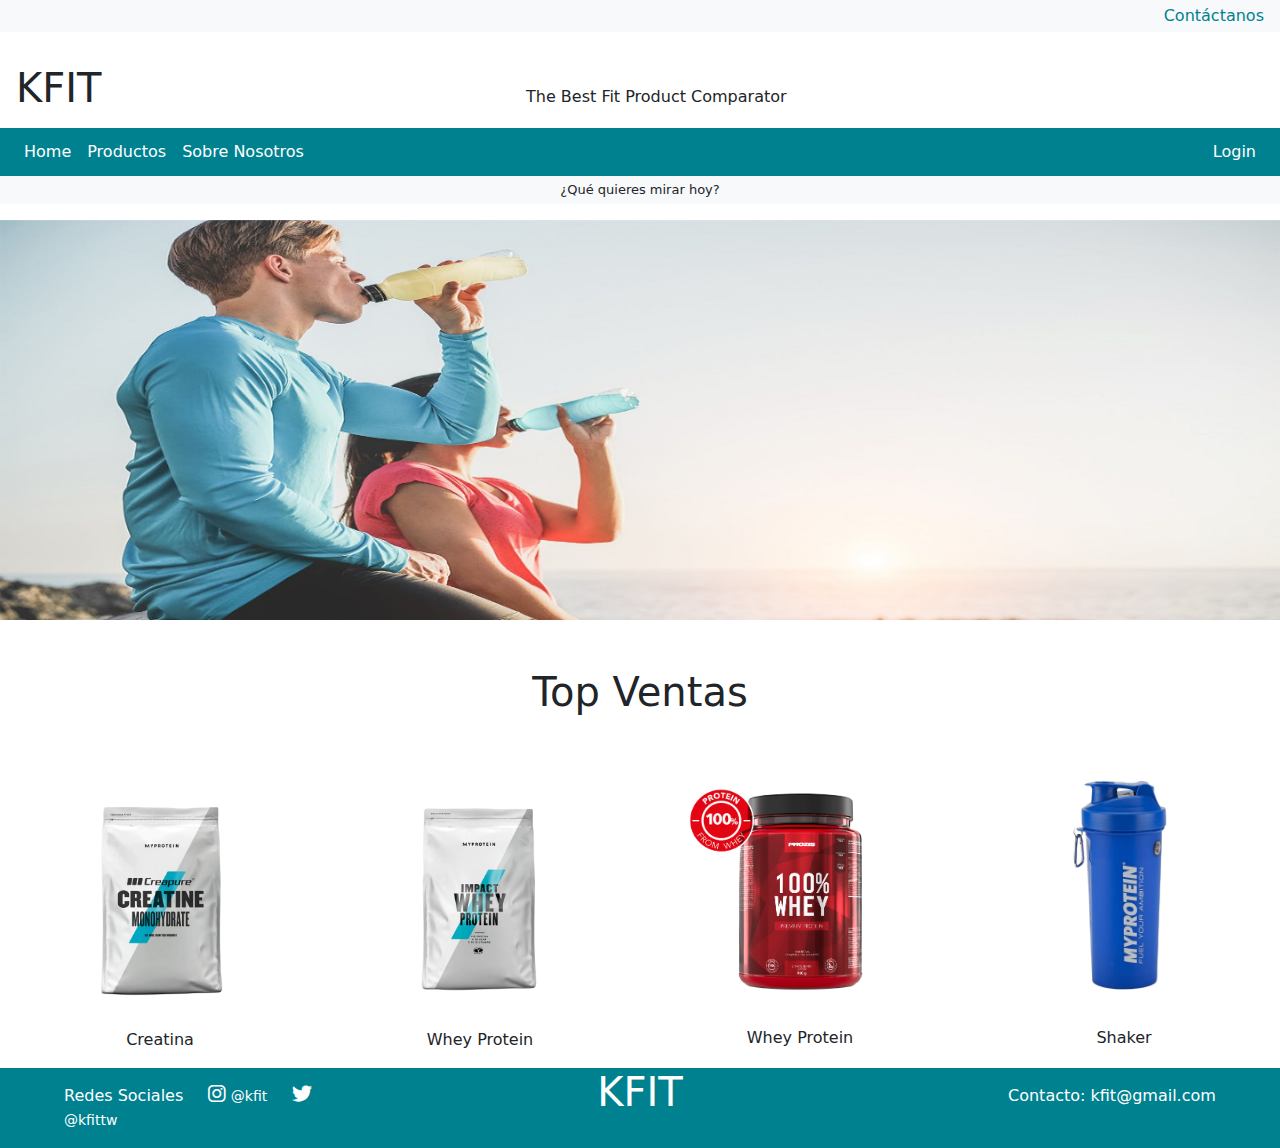
<file: index.html>
<!doctype html>
<html lang="en">
   <head>
      <!-- Required meta tags -->
      <meta charset="utf-8">
      <meta name="viewport" content="width=device-width, initial-scale=1">
      <!-- Bootstrap CSS-->
      <link href="./css/bootstrap.min.css" rel="stylesheet">
      <!--CSS PROPIO-->
      <link href="./css/estilo.css" rel="stylesheet">
      <link rel="stylesheet" type="text/css" href="./fontawesome/css/all.min.css">
      <title>KFIT</title>
   </head>
   <body>
      <!--HEADER-->
      <div class="container-fluid bg-light">
         <a class="Contacto" href="#contacto">
            <p class="Contacto text-end p-1">Contáctanos</p>
         </a>
      </div>
      <header class="container-fluid bg-white text-dark p-3 text-start">
         <div class="subtexto text-start">
            <h1 class="d-inline"> KFIT </h1>
            <p class="subtext d-inline"> The Best Fit Product Comparator</p>
         </div>
      </header>
      <!--NAVBAR-->
      <nav class="navbar navbar-expand-lg navbar-light p-1">
         <div class="container-fluid">
            <button class="navbar-toggler" type="button" data-bs-toggle="collapse" data-bs-target="#navbarSupportedContent" aria-controls="navbarSupportedContent" aria-expanded="false" aria-label="Toggle navigation">
            <span class="navbar-toggler-icon"></span>
            </button>
            <div class="collapse navbar-collapse" id="navbarSupportedContent">
               <ul class="navbar-nav me-auto mb-2 mb-lg-0">
                  <li class="nav-item">
                     <a class="nav-link active  text-white" aria-current="page" href="#">Home</a>
                  </li>
                  <li class="nav-item">
                     <a class="nav-link text-white" href="#productos">Productos</a>
                     <ul class="dropdown-menu" aria-labelledby="navbarDropdown">
                        <li><a class="dropdown-item" href="#">Action</a></li>
                        <li><a class="dropdown-item" href="#">Another action</a></li>
                        <li>
                           <hr class="dropdown-divider">
                        </li>
                        <li><a class="dropdown-item" href="#">Something else here</a></li>
                     </ul>
                  <li class="nav-item">
                     <a class="nav-link text-white" href="./aboutus.html">Sobre Nosotros</a>
                  </li>
                  </li>
               </ul>
               <ul class="navbar-nav ms-auto mb-2 mb-lg-0">
                  <li class="nav-item">
                     <a class="nav-link text-white" role="button" onclick="document.getElementById('id01').style.display='block'" style="width:auto;">Login</a>
                     <div id="id01" class="modal">
                        <form class="modal-content animate" action="./index.html" method="post">
                           <div class="imgcontainer">
                              <span onclick="document.getElementById('id01').style.display='none'" class="close" title="Close Modal">&times;</span>
                              <img src="./img/avatar.png" alt="Avatar" class="avatar">
                           </div>
                           <div class="container">
                              <label for="uname"><b>Usuario</b></label>
                              <input type="text" placeholder="Introducir Usuario" name="uname" required>
                              <label for="psw"><b>Contraseña</b></label>
                              <input type="password" placeholder="Introducir Contraseña" name="psw" required>
                              <button type="submit">Login</button>
                              <label>
                              <input type="checkbox" checked="checked" name="remember"> Recordarme
                              </label>
                           </div>
                           <div class="container" style="background-color:#f1f1f1">
                              <button type="button" onclick="document.getElementById('id01').style.display='none'" class="cancelbtn">Cancelar</button>
                              <span class="psw">¿Has olvidado tu <a href="#">contraseña?</a></span>
                           </div>
                        </form>
                     </div>
                  </li>
               </ul>
            </div>
         </div>
      </nav>
      <div class="container-fluid bg-light">
         <p class="quequieres text-dark text-center p-1">¿Qué quieres mirar hoy?</p>
      </div>
      <!--CONTENIDO-->
      <div class="fotoslide">
         <div id="carouselExampleIndicators" class="carousel slide" data-bs-ride="carousel">
            <!-- <div class="carousel-indicators">
               <button type="button" data-bs-target="#carouselExampleIndicators" data-bs-slide-to="0" class="active" aria-current="true" aria-label="Slide 1"></button>
               <button type="button" data-bs-target="#carouselExampleIndicators" data-bs-slide-to="1" aria-label="Slide 2"></button>
               <button type="button" data-bs-target="#carouselExampleIndicators" data-bs-slide-to="2" aria-label="Slide 3"></button>
               </div>-->
            <div class="carousel-inner">
               <div data-bs-interval="3500" class="carousel-item active">
                  <center><img src="./img/slide1.jpg" class="d-block" alt="..." ></center>
               </div>
               <div data-bs-interval="3500" class="carousel-item">
                  <center><img src="./img/slide2.jpg" class="d-block" alt="..."></center>
               </div>
               <div data-bs-interval="3500" class="carousel-item">
                  <center><img src="./img/slide3.jpg" class="d-block" alt="..."></center>
               </div>
            </div>
         </div>
      </div>
      <div class="container-fluid bg-white text-center p-5">
         <h1 id="productos">Top Ventas</h1>
      </div>
      <div class="fila">
         <div class="colu">
            <a href="./creatina.html">
            <img src="./img/popu1.png"></img>
            </a>  
            <p> Creatina </p>
         </div>
         <div class="colu">
            <a href="./creatina.html">
            <img src="./img/popu2.png">
            </a>
            <p>Whey Protein
            <p>
         </div>
         <div class="colu">
            <a href="./creatina.html">
            <img class="fotopeque" src="./img/popu3.png">
            </a>
            <p class="mt-4">Whey Protein
            <p>
         </div>
         <div class="colu">
            <a href="./creatina.html">
            <img class="fotopeque2 "src="./img/popu4.png">
            </a>
            <p class="mt-4 ms-2">Shaker</p>
         </div>
         <div class="clearer"></div>
      </div>
      <div class="footer" id="contacto">
         <div class="columid">
            <p class="pt-3">Redes Sociales <i class="fa-brands fa-instagram"></i><a href="https://www.instagram.com/?hl=es"><small> @kfit</small></a> <i class="fa-brands fa-twitter"></i><a href="https://twitter.com/?lang=es"><small>@kfittw</small></a></p>
         </div>
         <div class="columid text-center">
            <h1>KFIT</h1>
         </div>
         <div class="columid text-end">
            <a class="gmail" href="https://www.google.com/intl/es/gmail/about/"><p class="pt-3">Contacto: kfit@gmail.com</p></a>
         </div>
         <div class="clearer"></div>
      </div>
      <script src="./js/bootstrap.bundle.min.js">
         // Get the modal
         var modal = document.getElementById('id01');
         
         // When the user clicks anywhere outside of the modal, close it
         window.onclick = function(event) {
         if (event.target == modal) {
         modal.style.display = "none";
         }
         }
      </script>
   </body>
</html>
</file>
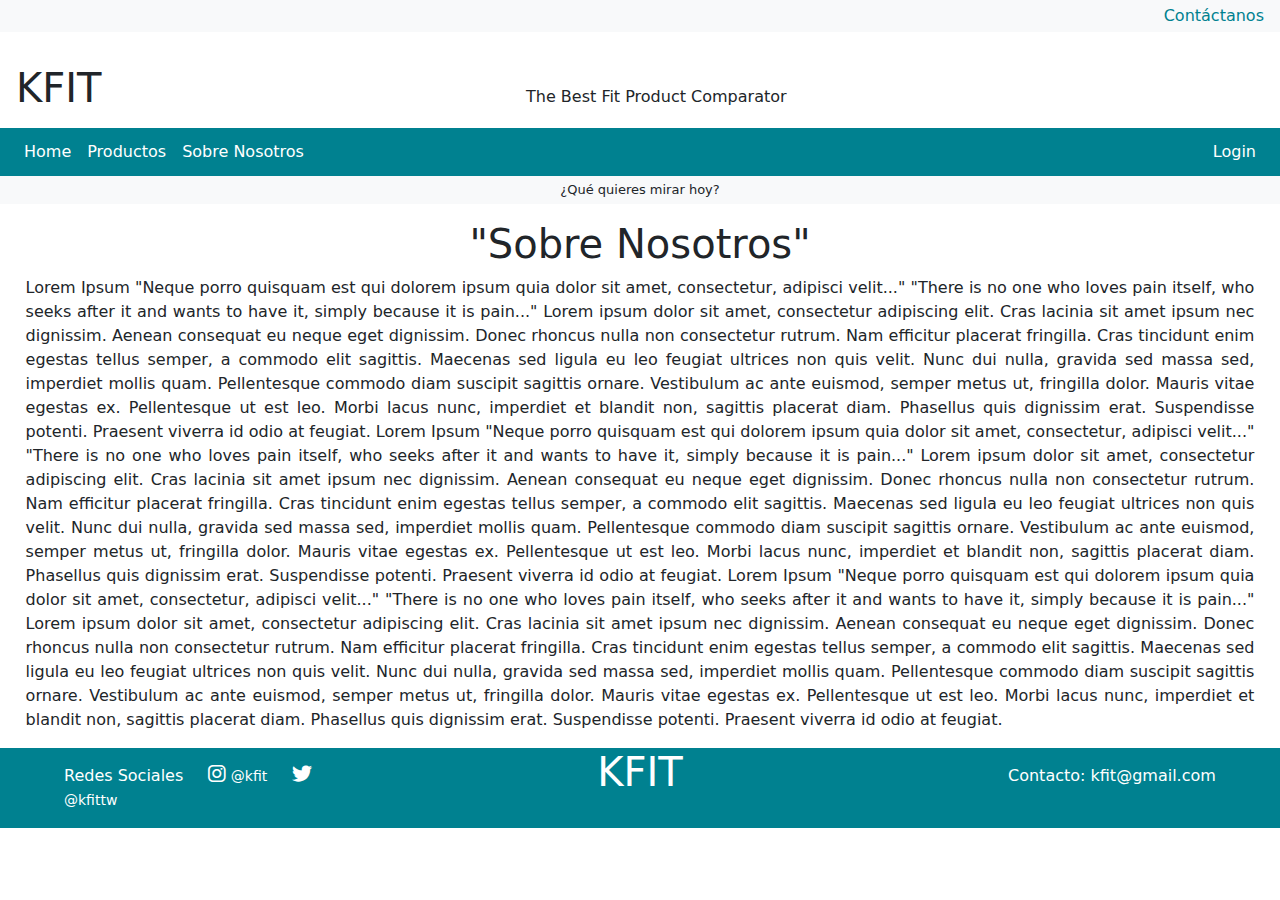
<file: aboutus.html>
<!doctype html>
<html lang="en">
   <head>
      <!-- Required meta tags -->
      <meta charset="utf-8">
      <meta name="viewport" content="width=device-width, initial-scale=1">
      <!-- Bootstrap CSS-->
      <link href="./css/bootstrap.min.css" rel="stylesheet">
      <!--CSS PROPIO-->
      <link href="./css/estilo.css" rel="stylesheet">

      <link rel="stylesheet" type="text/css" href="./fontawesome/css/all.min.css">
      <title>KFIT</title>
   </head>
   <body>
   <!--HEADER-->
      <div class="container-fluid bg-light">
        <a class="Contacto" href="#contacto"><p class="Contacto text-end p-1">Contáctanos</p></a>


      </div>
      <header class="container-fluid bg-white text-dark p-3 text-start">
         
        <div class="subtexto text-start"> 
         <h1 class="d-inline"> KFIT </h1>

          
           <p class="subtext d-inline"> The Best Fit Product Comparator</p>
        
         </div>
</header>
<!--NAVBAR-->
      <nav class="navbar navbar-expand-lg navbar-light p-1">
         <div class="container-fluid">
            <button class="navbar-toggler" type="button" data-bs-toggle="collapse" data-bs-target="#navbarSupportedContent" aria-controls="navbarSupportedContent" aria-expanded="false" aria-label="Toggle navigation">
            <span class="navbar-toggler-icon"></span>
            </button>
            <div class="collapse navbar-collapse" id="navbarSupportedContent">
               <ul class="navbar-nav me-auto mb-2 mb-lg-0">
                <li class="nav-item">
                     <a class="nav-link active  text-white" aria-current="page" href="./index.html">Home</a>
                  </li>
                  <li class="nav-item">
                     <a class="nav-link text-white" href="./index.html">Productos</a>
                     <ul class="dropdown-menu" aria-labelledby="navbarDropdown">
                        <li><a class="dropdown-item" href="#">Action</a></li>
                        <li><a class="dropdown-item" href="#">Another action</a></li>
                        <li>
                           <hr class="dropdown-divider">
                        </li>
                        <li><a class="dropdown-item" href="#">Something else here</a></li>
                     </ul>
                     <li class="nav-item">
                        <a class="nav-link text-white" href="./aboutus.html">Sobre Nosotros</a>
                     </li>
                  
                  </li>

                  
               </ul>

               <ul class="navbar-nav ms-auto mb-2 mb-lg-0">
                     <li class="nav-item">

                       <a class="nav-link text-white" role="button" onclick="document.getElementById('id01').style.display='block'" style="width:auto;">Login</a>

                        <div id="id01" class="modal">
                          
                          <form class="modal-content animate" action="./index.html" method="post">
                            <div class="imgcontainer">
                              <span onclick="document.getElementById('id01').style.display='none'" class="close" title="Close Modal">&times;</span>
                              <img src="./img/avatar.png" alt="Avatar" class="avatar">
                            </div>

                            <div class="container">
                              <label for="uname"><b>Usuario</b></label>
                              <input type="text" placeholder="Introducir Usuario" name="uname" required>

                              <label for="psw"><b>Contraseña</b></label>
                              <input type="password" placeholder="Introducir Contraseña" name="psw" required>
                                
                              <button type="submit">Login</button>
                              <label>
                                <input type="checkbox" checked="checked" name="remember"> Recordarme
                              </label>
                            </div>

                            <div class="container" style="background-color:#f1f1f1">
                              <button type="button" onclick="document.getElementById('id01').style.display='none'" class="cancelbtn">Cancelar</button>
                              <span class="psw">¿Has olvidado tu <a href="#">contraseña?</a></span>
                            </div>
                          </form>
                        </div>
                     </li>
               </ul>
            </div>
         </div>
      </nav>

      <div class="container-fluid bg-light">
        <p class="quequieres text-dark text-center p-1">¿Qué quieres mirar hoy?</p>

      </div>

      <!--CONTENIDO-->

      <div class="boutus">
         <h1 class="text-center">"Sobre Nosotros"</h1>

         <p style="text-align: justify; width: 96%; margin-right: 2%; margin-left: 2%;">Lorem Ipsum
"Neque porro quisquam est qui dolorem ipsum quia dolor sit amet, consectetur, adipisci velit..."
"There is no one who loves pain itself, who seeks after it and wants to have it, simply because it is pain..."
Lorem ipsum dolor sit amet, consectetur adipiscing elit. Cras lacinia sit amet ipsum nec dignissim. Aenean consequat eu neque eget dignissim. Donec rhoncus nulla non consectetur rutrum. Nam efficitur placerat fringilla. Cras tincidunt enim egestas tellus semper, a commodo elit sagittis. Maecenas sed ligula eu leo feugiat ultrices non quis velit. Nunc dui nulla, gravida sed massa sed, imperdiet mollis quam.

Pellentesque commodo diam suscipit sagittis ornare. Vestibulum ac ante euismod, semper metus ut, fringilla dolor. Mauris vitae egestas ex. Pellentesque ut est leo. Morbi lacus nunc, imperdiet et blandit non, sagittis placerat diam. Phasellus quis dignissim erat. Suspendisse potenti. Praesent viverra id odio at feugiat. Lorem Ipsum
"Neque porro quisquam est qui dolorem ipsum quia dolor sit amet, consectetur, adipisci velit..."
"There is no one who loves pain itself, who seeks after it and wants to have it, simply because it is pain..."
Lorem ipsum dolor sit amet, consectetur adipiscing elit. Cras lacinia sit amet ipsum nec dignissim. Aenean consequat eu neque eget dignissim. Donec rhoncus nulla non consectetur rutrum. Nam efficitur placerat fringilla. Cras tincidunt enim egestas tellus semper, a commodo elit sagittis. Maecenas sed ligula eu leo feugiat ultrices non quis velit. Nunc dui nulla, gravida sed massa sed, imperdiet mollis quam.

Pellentesque commodo diam suscipit sagittis ornare. Vestibulum ac ante euismod, semper metus ut, fringilla dolor. Mauris vitae egestas ex. Pellentesque ut est leo. Morbi lacus nunc, imperdiet et blandit non, sagittis placerat diam. Phasellus quis dignissim erat. Suspendisse potenti. Praesent viverra id odio at feugiat. Lorem Ipsum
"Neque porro quisquam est qui dolorem ipsum quia dolor sit amet, consectetur, adipisci velit..."
"There is no one who loves pain itself, who seeks after it and wants to have it, simply because it is pain..."
Lorem ipsum dolor sit amet, consectetur adipiscing elit. Cras lacinia sit amet ipsum nec dignissim. Aenean consequat eu neque eget dignissim. Donec rhoncus nulla non consectetur rutrum. Nam efficitur placerat fringilla. Cras tincidunt enim egestas tellus semper, a commodo elit sagittis. Maecenas sed ligula eu leo feugiat ultrices non quis velit. Nunc dui nulla, gravida sed massa sed, imperdiet mollis quam.

Pellentesque commodo diam suscipit sagittis ornare. Vestibulum ac ante euismod, semper metus ut, fringilla dolor. Mauris vitae egestas ex. Pellentesque ut est leo. Morbi lacus nunc, imperdiet et blandit non, sagittis placerat diam. Phasellus quis dignissim erat. Suspendisse potenti. Praesent viverra id odio at feugiat.</p>
      </div>

      <div class="footer" id="contacto">

            <div class="columid">

               <p class="pt-3">Redes Sociales <i class="fa-brands fa-instagram"></i><a href="https://www.instagram.com/?hl=es"><small> @kfit</small></a> <i class="fa-brands fa-twitter"></i><a href="https://twitter.com/?lang=es"><small>@kfittw</small></a></p>


            </div>

            <div class="columid text-center">

               <h1>KFIT</h1>
               
            </div>

            <div class="columid text-end">

                <a class="gmail" href="https://www.google.com/intl/es/gmail/about/"><p class="pt-3">Contacto: kfit@gmail.com</p></a>

            </div>

             <div class="clearer"></div>

         </div>
               
    

      <script src="./js/bootstrap.bundle.min.js">
         // Get the modal
var modal = document.getElementById('id01');

// When the user clicks anywhere outside of the modal, close it
window.onclick = function(event) {
    if (event.target == modal) {
        modal.style.display = "none";
    }
}
      </script>

      </body>

      </html>
</file>
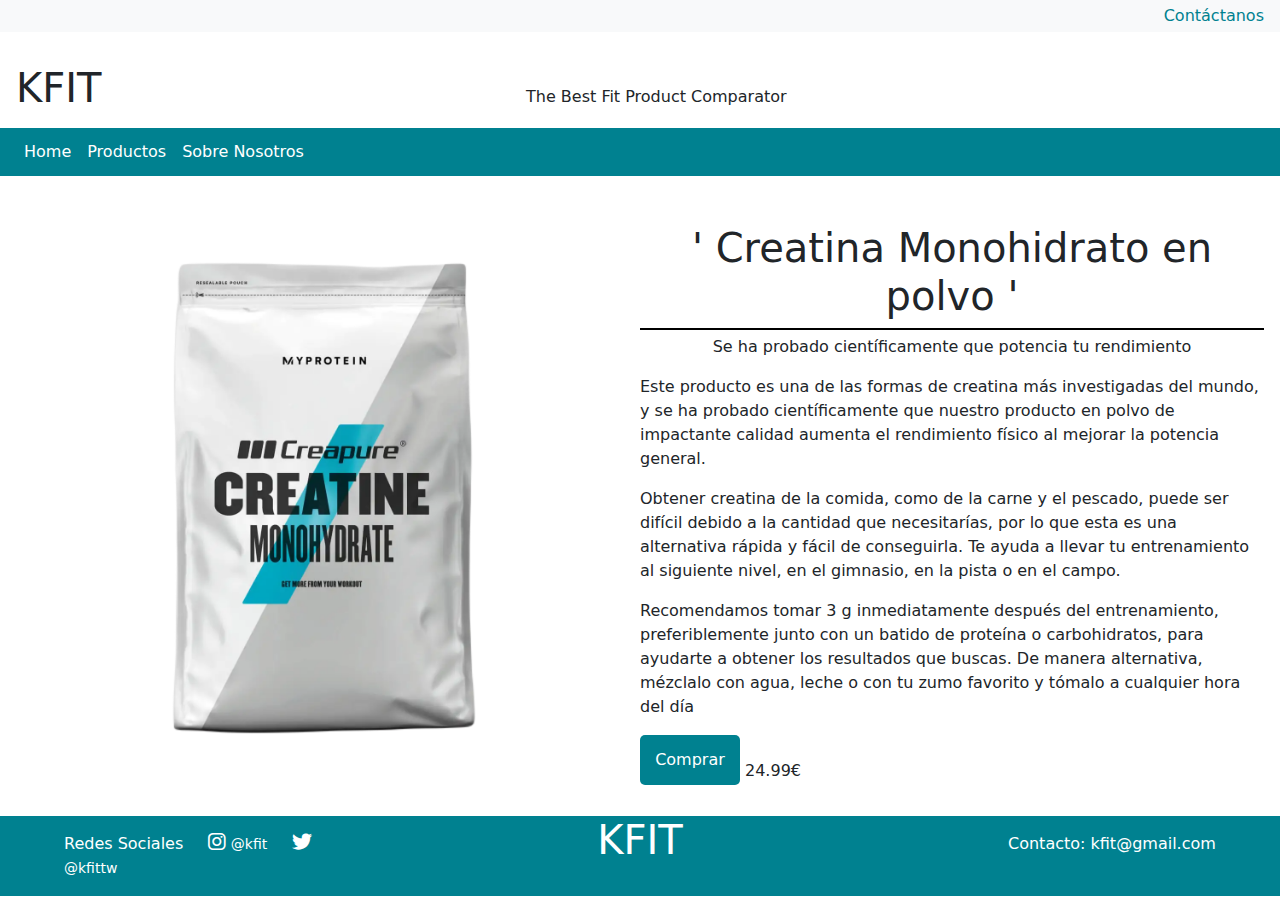
<file: creatina.html>
<!doctype html>
<html lang="en">
   <head>
      <!-- Required meta tags -->
      <meta charset="utf-8">
      <meta name="viewport" content="width=device-width, initial-scale=1">
      <!-- Bootstrap CSS-->
      <link href="./css/bootstrap.min.css" rel="stylesheet">
      <!--CSS PROPIO-->
      <link href="./css/estilo.css" rel="stylesheet">
      <link rel="stylesheet" type="text/css" href="./fontawesome/css/all.min.css">
      <title>KFIT</title>
   </head>
   <body>
      <!--HEADER-->
      <div class="container-fluid bg-light">
         <a class="Contacto" href="#contacto">
            <p class="Contacto text-end p-1">Contáctanos</p>
         </a>
      </div>
      <header class="container-fluid bg-white text-dark p-3 text-start">
         <div class="subtexto text-start">
            <h1 class="d-inline"> KFIT </h1>
            <p class="subtext d-inline"> The Best Fit Product Comparator</p>
         </div>
      </header>
      <!--NAVBAR-->
      <nav class="navbar navbar-expand-lg navbar-light p-1">
         <div class="container-fluid">
            <button class="navbar-toggler" type="button" data-bs-toggle="collapse" data-bs-target="#navbarSupportedContent" aria-controls="navbarSupportedContent" aria-expanded="false" aria-label="Toggle navigation">
            <span class="navbar-toggler-icon"></span>
            </button>
            <div class="collapse navbar-collapse" id="navbarSupportedContent">
               <ul class="navbar-nav me-auto mb-2 mb-lg-0">
                  <li class="nav-item">
                     <a class="nav-link active  text-white" aria-current="page" href="./index.html">Home</a>
                  </li>
                  <li class="nav-item">
                     <a class="nav-link text-white" href="./index.html">Productos</a>
                     <ul class="dropdown-menu" aria-labelledby="navbarDropdown">
                        <li><a class="dropdown-item" href="#">Action</a></li>
                        <li><a class="dropdown-item" href="#">Another action</a></li>
                        <li>
                           <hr class="dropdown-divider">
                        </li>
                        <li><a class="dropdown-item" href="#">Something else here</a></li>
                     </ul>
                  <li class="nav-item">
                     <a class="nav-link text-white" href="./aboutus.html">Sobre Nosotros</a>
                  </li>
                  </li>
               </ul>
            </div>
         </div>
      </nav>
      <div class="Contenedoor">
         <div class="columnamedia">
            <img src="./img/popu1.png">
      </div>
         <div class="columnamedia">
            <div class="pe-3">
               <h1 class="mt-5 text-center"> ' Creatina Monohidrato en polvo '</h1>
               <div class="separalinea">
               </div>
               <p class="text-center">Se ha probado científicamente que potencia tu rendimiento</p>
               <p class="text-justify">Este producto es una de las formas de creatina más investigadas del mundo, y se ha probado científicamente que nuestro producto en polvo de impactante calidad aumenta el rendimiento físico al mejorar la potencia general.
               </p>
               <p class="text-justify">Obtener creatina de la comida, como de la carne y el pescado, puede ser difícil debido a la cantidad que necesitarías, por lo que esta es una alternativa rápida y fácil de conseguirla.
                  Te ayuda a llevar tu entrenamiento al siguiente nivel, en el gimnasio, en la pista o en el campo.
               </p>
               <p>Recomendamos tomar 3 g inmediatamente después del entrenamiento, preferiblemente junto con un batido de proteína o carbohidratos, para ayudarte a obtener los resultados que buscas.
                  De manera alternativa, mézclalo con agua, leche o con tu zumo favorito y tómalo a cualquier hora del día
               </p>
               <a href="./index.html"><button class="elboton">Comprar</button></a>
               <p class="text-start ms-3 pt-4">24.99€</p>
            </div>
         </div>
      </div>
      <div class="clearer"></div>
      <div class="footer" id="contacto">
         <div class="columid">
            <p class="pt-3">Redes Sociales <i class="fa-brands fa-instagram"></i><a href="https://www.instagram.com/?hl=es"><small> @kfit</small></a> <i class="fa-brands fa-twitter"></i><a href="https://twitter.com/?lang=es"><small>@kfittw</small></a></p>
         </div>
         <div class="columid text-center">
            <h1>KFIT</h1>
         </div>
         <div class="columid text-end">
             <a class="gmail" href="https://www.google.com/intl/es/gmail/about/"><p class="pt-3">Contacto: kfit@gmail.com</p></a>
         </div>
         <div class="clearer"></div>
      </div>
   </body>
   <script src="./js/bootstrap.bundle.min.js"></script>
</file>
<file: css/estilo.css>
.imagenFondo{

	background-repeat: no-repeat;
	background-image: url(./../img/foto.jpg);
	background-size: cover;
	

}


.REBAJAS{

	padding: 50% 0;
}

.subtext{

	padding-left: 33%; /*Centrar subtexto*/
} 

.navbar{
	background-color:#008190;	
}

.quequieres{
	font-size: small;
}

.nav-item{
  border: none;
  color: black;
  transition: 0.3s ease;

}

.nav-item:hover{

	color: black;
	background-color: white;

}

.nav-item:hover > .nav-link{

	color: black !important;
}

.Contacto{
	text-decoration: none;
	color: #008190;
}

.Contacto:hover{
	color: blue;

}

.fotoslide{
	
	background-color: white;
	height: 400px	;
	width: 100%;
}

.fotoslide > h1{
	
	text-align: center;
	
}

.colu{
	float: left;
	width: 25%;
	text-align: center;
	
	
}

.colu > a > img{
	border-radius: 100%;
	width: 80%;
	transition: 0.5s ease;
}

.colu > a > img:hover{

	transform: scale(1.2);
}

.fotopeque{
	padding-top: 5%;
	border-radius: 0 !important;
	width: 70% !important;
}
.fotopeque2{
		padding-top: 2%;
		width: 70% !important;
}


.carousel{
	width: inherit;
	height: inherit;
}

.carousel-inner{
		width: inherit;

	height: inherit;
}

.carousel-item{
		width: inherit;

	height: inherit;

}

.carousel-item > center{
		width: inherit;

	height: inherit;

}

.carousel-item > center > img{
	

	height: inherit;
	width: 100%;
}

.columnamedia > img{

	height: auto;
	width: 100%	;
	transition: 0.5s ease;
}

.columnamedia{
	overflow: hidden;
	width: 50%;
	float: left;
}

.elboton{
	border-radius: 5px;
	color: white;
	background-color:#008190 ;
	transition: 0.5s ease;
	height: 50px;
	width: 100px;
	float: left;
	margin-right: 5px;
}

.elboton:hover{
	background-color:#00B3C8 ;
}

.separalinea{

	border-top: 2px solid black;
	margin: 5px 0px;
}

.columnamedia > img:hover{
	transform: scale(1.1);
}

.footer{
	float:bottom: ;
	color: white;
	background-color:#008190;

}

.clearer{
	clear: both;
}

.footer > i{

margin-left: 150px;
font-size: 30px;

}

/* Full-width input fields */
input[type=text], input[type=password] {
  width: 100%;
  padding: 12px 20px;
  margin: 8px 0;
  display: inline-block;
  border: 1px solid #ccc;
  box-sizing: border-box;
}

/* Set a style for all buttons */
button {
  background-color:#008190;
  color: white;
  border: none;
  cursor: pointer;
  width: 100%;
}

button:hover {
  opacity: 0.8;
}

/* Extra styles for the cancel button */
.cancelbtn {
  width: auto;
  padding: 10px 18px;
  background-color: #f44336;
}

/* Center the image and position the close button */
.imgcontainer {
  text-align: center;
  margin: 24px 0 12px 0;
  position: relative;
}

img.avatar {
  width: 20%;
  border-radius: 50%;
}

.container {
  padding: 16px;
}

span.psw {
  float: right;
  padding-top: 16px;
}

/* The Modal (background) */
.modal {
  display: none; /* Hidden by default */
  position: fixed; /* Stay in place */
  z-index: 1; /* Sit on top */
  left: 0;
  top: 0;
  width: 100%; /* Full width */
  height: 100%; /* Full height */
  overflow: auto; /* Enable scroll if needed */
  background-color: rgb(0,0,0); /* Fallback color */
  background-color: rgba(0,0,0,0.4); /* Black w/ opacity */
  padding-top: 60px;
}

/* Modal Content/Box */
.modal-content {
  background-color: #fefefe;
  margin: 5% auto 15% auto; /* 5% from the top, 15% from the bottom and centered */
  border: 1px solid #888;
  width: 80%; /* Could be more or less, depending on screen size */
}

/* The Close Button (x) */
.close {
  position: absolute;
  right: 25px;
  top: 0;
  color: #000;
  font-size: 35px;
  font-weight: bold;
}

.close:hover,
.close:focus {
  color: red;
  cursor: pointer;
}

/* Add Zoom Animation */
.animate {
  -webkit-animation: animatezoom 0.6s;
  animation: animatezoom 0.6s
}

@-webkit-keyframes animatezoom {
  from {-webkit-transform: scale(0)} 
  to {-webkit-transform: scale(1)}
}
  
@keyframes animatezoom {
  from {transform: scale(0)} 
  to {transform: scale(1)}
}

/* Change styles for span and cancel button on extra small screens */
@media screen and (max-width: 300px) {
  span.psw {
     display: block;
     float: none;
  }
  .cancelbtn {
     width: 100%;
  }
}

.columid{
	width: 33.33%;
	float: left;
	padding: 0% 5%;
}

.columid > p > i{
	font-size: 20px;
	margin-left: 20px;
}

.columid > p > a{
	color: white;
	text-decoration: none;
}

.boutus{
	height: 100%;
}

.columid > h1{
	color: white;
	transition: 5s ease;
}

.columid > h1:hover{
	color: gold;
}

.gmail{
	color: white;
	text-decoration: none;
}

.gmail:hover{
	color: white;
	text-decoration: none;
}
</file>
